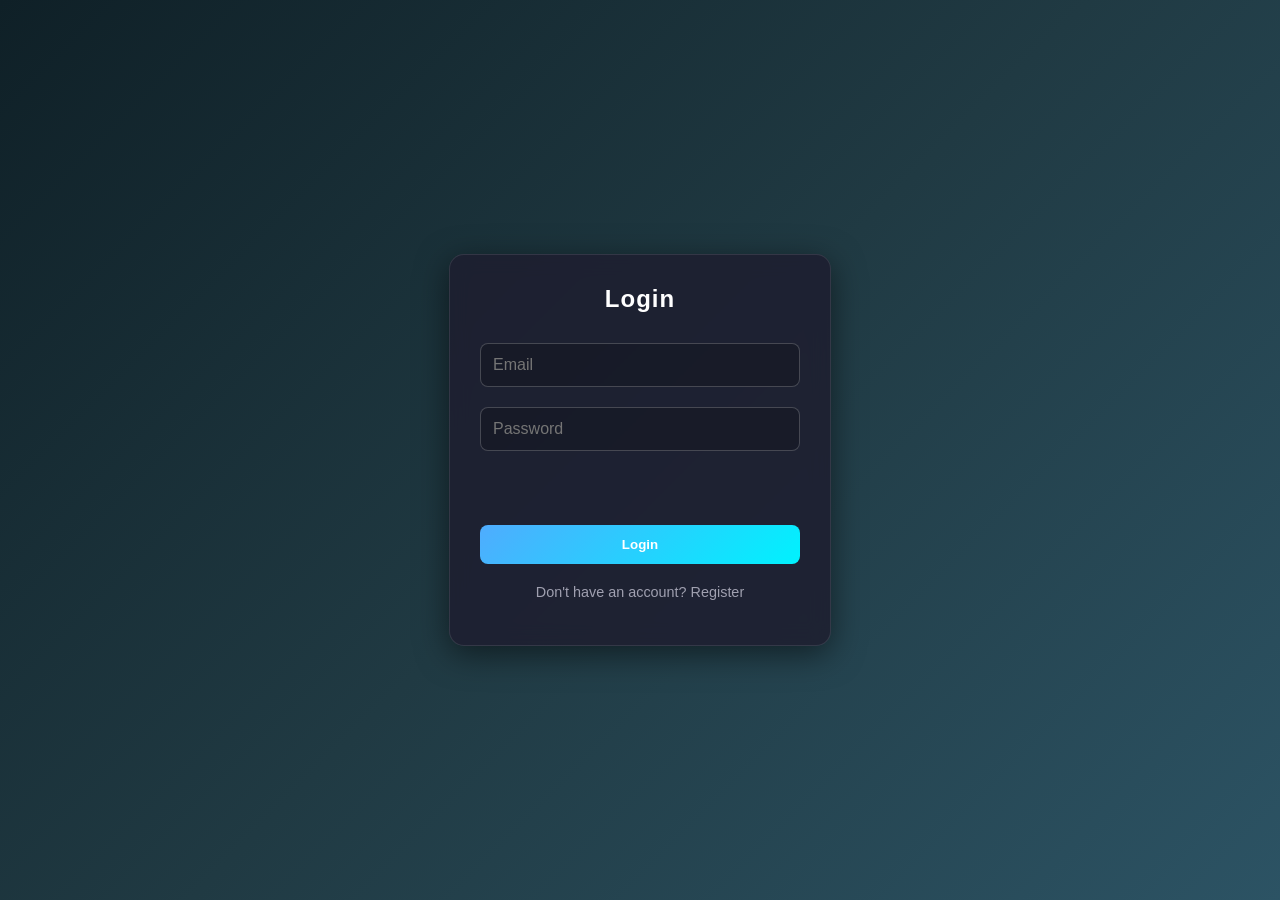
<file: index.html>
<!DOCTYPE html>
<html lang="en">
<head>
    <meta charset="UTF-8">
    <meta name="viewport" content="width=device-width, initial-scale=1.0">
    <title>Auth</title>
    <link rel="stylesheet" href="styles.css">
</head>
<body>

    <div class="auth-container">
        <h2 id="form-title">Login</h2>

        <input type="email" id="email" placeholder="Email" />
        <input type="password" id="password" placeholder="Password" />

        <p id="error-msg"></p>

        <button onclick="handleAuth()">Login</button>

        <p class="toggle" onclick="toggleForm()">
            Don't have an account? Register
        </p>
    </div>

    <script src="api.js"></script>
    <script src="auth.js"></script>
</body>
</html>
</file>
<file: styles.css>
/* Global Styles */
body {
  font-family: 'Segoe UI', Tahoma, Geneva, Verdana, sans-serif;
  background: linear-gradient(135deg, #0f2027, #203a43, #2c5364);
  color: #e0e0e0;
  text-align: center;
  margin: 0;
  min-height: 100vh;
  display: flex;
  justify-content: center;
  align-items: center;
}

/* Login & Sidebar */
.auth-container, .sidebar {
  background: rgba(30, 30, 47, 0.85); 
  backdrop-filter: blur(10px); 
  padding: 30px;
  border-radius: 15px;
  box-shadow: 0 8px 32px rgba(0, 0, 0, 0.5);
  border: 1px solid rgba(255, 255, 255, 0.1);
}

.auth-container {
  width: 320px;
}

.sidebar {
  width: 300px;
}

h2 {
  margin-top: 0;
  color: #ffffff;
  font-weight: 600;
  letter-spacing: 1px;
}

/* Instruction Box */
.info-box {
  background: rgba(0, 0, 0, 0.3);
  border-left: 4px solid #4facfe;
  padding: 12px 15px;
  margin-bottom: 20px;
  border-radius: 4px;
  text-align: left;
  font-size: 0.85rem;
  color: #d0d0e0;
}

.info-box ul {
  margin: 8px 0 0 0;
  padding-left: 20px;
}

.info-box li {
  margin-bottom: 4px;
}

/* Form Elements */
label {
  display: block;
  margin-top: 15px;
  margin-bottom: 5px;
  font-size: 0.9rem;
  color: #a0a0b0;
  text-transform: uppercase;
  letter-spacing: 0.5px;
}

/* Inputs (Login Screen) */
input[type="email"], input[type="password"] {
  width: 100%;
  box-sizing: border-box;
  margin: 10px 0;
  padding: 12px;
  border-radius: 8px;
  border: 1px solid rgba(255, 255, 255, 0.2);
  background: rgba(0, 0, 0, 0.2);
  color: white;
  font-size: 1rem;
}

input[type="email"]:focus, input[type="password"]:focus {
  outline: none;
  border-color: #4facfe;
  background: rgba(0, 0, 0, 0.4);
}

/* Sliders (Dashboard) */
input[type="range"] {
  -webkit-appearance: none;
  width: 100%;
  background: transparent;
}

input[type="range"]::-webkit-slider-runnable-track {
  width: 100%;
  height: 6px;
  background: #333344;
  border-radius: 3px;
}

input[type="range"]::-webkit-slider-thumb {
  -webkit-appearance: none;
  height: 16px;
  width: 16px;
  border-radius: 50%;
  background: #4facfe;
  cursor: pointer;
  margin-top: -5px;
  box-shadow: 0 0 10px rgba(79, 172, 254, 0.5);
}

/* Custom Checkbox */
input[type="checkbox"] {
  accent-color: #4facfe;
  transform: scale(1.2);
  margin-right: 8px;
}

/* Buttons */
button {
  padding: 12px 20px;
  margin-top: 15px;
  border: none;
  background: linear-gradient(135deg, #4facfe 0%, #00f2fe 100%);
  color: white;
  font-weight: bold;
  border-radius: 8px;
  cursor: pointer;
  width: 100%;
  transition: transform 0.2s, box-shadow 0.2s;
}

button:hover {
  transform: translateY(-2px);
  box-shadow: 0 5px 15px rgba(79, 172, 254, 0.4);
}

button[onclick="logout()"] {
  background: linear-gradient(135deg, #ff416c 0%, #ff4b2b 100%);
}

button[onclick="logout()"]:hover {
  box-shadow: 0 5px 15px rgba(255, 65, 108, 0.4);
}

/* Login Screen */
.toggle {
  color: #a0a0b0;
  cursor: pointer;
  font-size: 0.9rem;
  margin-top: 20px;
  transition: color 0.2s;
}

.toggle:hover {
  color: #4facfe;
}

#error-msg {
  color: #ff416c;
  font-size: 0.9rem;
  min-height: 20px;
}
</file>
